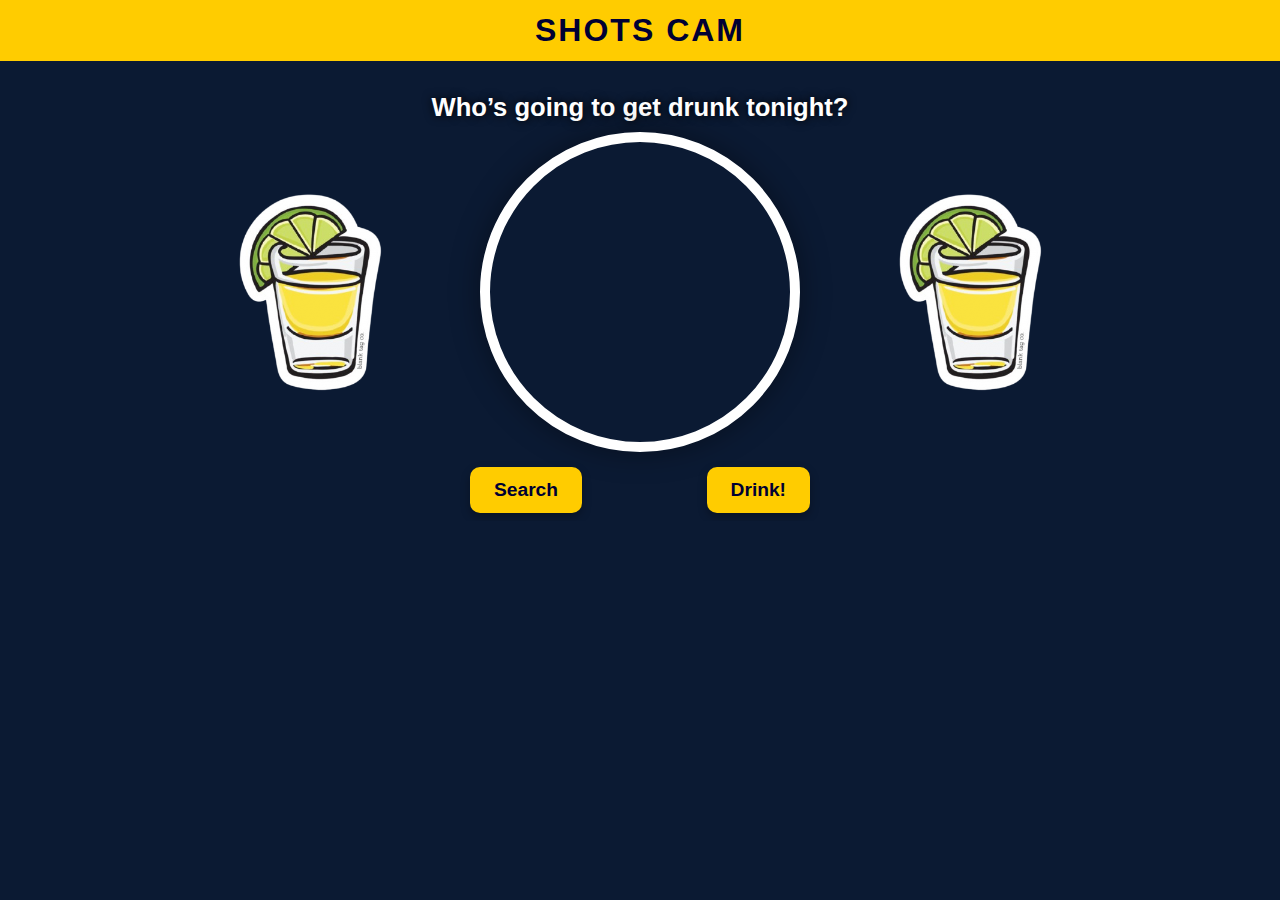
<file: shots.html>
<!DOCTYPE html>
<html lang="en">
<head>
  <meta charset="utf-8" />
  <meta name="viewport" content="width=device-width, initial-scale=1" />
  <title>Shots Cam</title>
  <link rel="stylesheet" href="shots.css" />
</head>

<body>

  <!-- Banner -->
  <div class="banner">SHOTS CAM</div>

  <!-- Page Wrapper -->
  <div class="page">

    <!-- Text BELOW banner -->
    <div class="shots-text" id="overlayText">
      Who’s going to get drunk tonight?
    </div>

    <!-- Icons + Camera Row (icons left & right of the circle) -->
    <div class="shots-container" aria-label="camera row">
      <img src="shots.png" alt="left shot icon" class="shot-icon left-shot" />

      <div class="camera-wrap" role="img" aria-label="camera view">
        <video id="video" autoplay playsinline></video>
      </div>

      <img src="shots.png" alt="right shot icon" class="shot-icon right-shot" />
    </div>

    <!-- Buttons BELOW the icons -->
    <div class="buttons-under-icons" role="group" aria-label="Shot controls">
      <button id="searchBtn" class="btn">Search</button>
      <button id="drinkBtn" class="btn">Drink!</button>
    </div>

  </div> <!-- /.page -->

  <script src="shots.js"></script>
</body>
</html>
</file>
<file: shots.css>
:root {
  --navy: #0b1a33;
  --yellow: #ffcc00;
  --accent-dark: #003;
}

html, body {
  margin: 0;
  padding: 0;
  background: var(--navy);
  font-family: Arial, sans-serif;
  overflow-x: hidden;
}

/* Three-column row: icon-left / circle / icon-right */
.shots-row {
  margin-top: 10px;
  width: 100%;
  display: flex;
  justify-content: center;
  align-items: flex-start;
  gap: 20px;
}

/* Wrapper for each icon + button */
.icon-block {
  display: flex;
  flex-direction: column;
  align-items: center;
}

/* Smaller buttons so they fit perfectly under icons */
.small-btn {
  margin-top: 35px;
  padding: 8px 16px;
  font-size: 1rem;
  border-radius: 8px;
  width: 100px;
  text-align: center;
}

/* Banner */
.banner {
  width: 100%;
  text-align: center;
  padding: 12px 0;
  background: var(--yellow);
  color: var(--accent-dark);
  font-size: 2rem;
  font-weight: 900;
  font-family: 'Impact', sans-serif;
  letter-spacing: 2px;
  position: fixed;
  top: 0;
  left: 0;
  z-index: 20;
}

/* Page wrapper */
.page {
  margin-top: 85px;
  display: flex;
  flex-direction: column;
  align-items: center;
}

/* Text below banner */
.shots-text {
  margin-top: 8px;
  text-align: center;
  font-size: 1.6rem;
  font-weight: 900;
  color: white;
  text-shadow: 0 0 10px black;
  font-family: 'Impact', sans-serif;
}

/* Row: icon - circle - icon */
.shots-container {
  margin-top: 10px;
  display: flex;
  align-items: center;
  justify-content: center;
  gap: 20px;
  width: 100%;
}

/* Icons beside circle */
.shot-icon {
  width: 300px;
}

/* Circle camera */
.camera-wrap {
  width: 300px;
  height: 300px;
  border-radius: 50%;
  overflow: hidden;
  border: 10px solid white;
  box-shadow: 0 0 30px rgba(0,0,0,0.4);
}

/* Video inside circle */
#video {
  width: 100%;
  height: 100%;
  object-fit: cover;
  transform-origin: center;
}

/* BUTTONS BELOW icons */
.buttons-under-icons {
  margin-top: 15px;
  width: 100%;
  max-width: 380px;
  display: flex;
  justify-content: space-between;
  padding: 0 20px;
  box-sizing: border-box;
}

/* Button style */
.btn {
  background: var(--yellow);
  padding: 12px 24px;
  border-radius: 10px;
  border: none;
  font-size: 1.2rem;
  font-weight: 900;
  color: var(--accent-dark);
  box-shadow: 0 4px 10px rgba(0,0,0,0.3);
}

/* SEARCH animation */
.searching {
  animation: pulse 1.4s infinite;
}

@keyframes pulse {
  0% { opacity: .3; }
  50% { opacity: 1; }
  100% { opacity: .3; }
}

/* DRINK text style */
.found {
  color: #ffea00;
}

/* Responsive adjustment for small phones */
@media (max-height: 750px) {
  .camera-wrap {
    width: 260px;
    height: 260px;
  }
  .shot-icon {
    width: 75px;
  }
  .buttons-under-icons {
    margin-top: 10px;
  }
}
</file>
